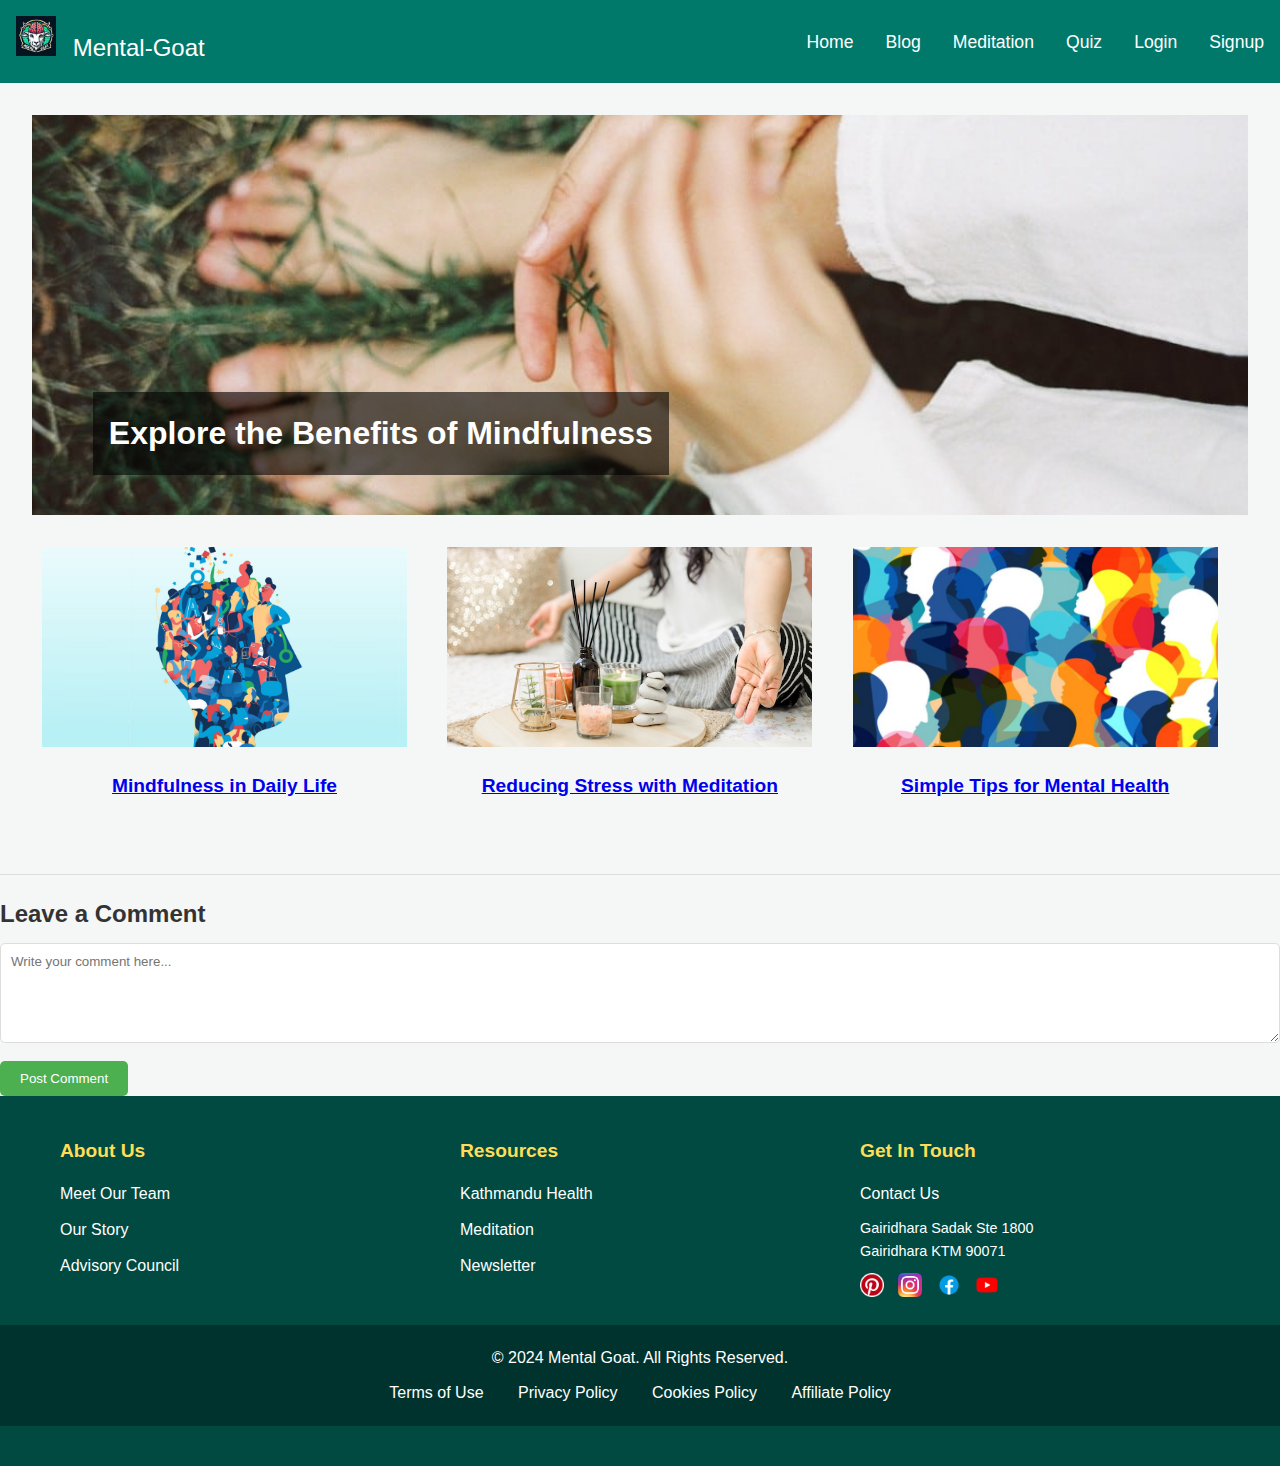
<file: blog.html>
<!DOCTYPE html>
<html lang="en">
<head>
    <meta charset="UTF-8">
    <meta name="viewport" content="width=device-width, initial-scale=1.0">
    <title>Blog Page</title>
    <link rel="stylesheet" href="blog.css">
</head>
<body>
    <header>
        <div class="logo">
            <img src="image\Mental Goat.jpg" alt="MentalGoat logo" style="height: 40px; margin-right: 10px;"> Mental-Goat</div>
        <div class="hamburger">&#9776;</div>
        <nav>
            <ul>
                <li><a href="index.html">Home</a></li>
                <li><a href="blog.html">Blog</a></li>
                <li><a href="meditation.html">Meditation</a></li>
                <li><a href="quiz.html">Quiz</a></li>
                <li><a href="login.html">Login</a></li>
                <li><a href="signup.html">Signup</a></li>
            </ul>
        </nav>
    </header>

    <main class="blog-content">
        <section class="main-blog">
        <a href="https://www.helpguide.org/mental-health/stress/benefits-of-mindfulness">
            <div class="big-blog-image">
                <img src="image\Benefits-of-Mindfulness.jpeg" alt="Blog Main Image">
                <div class="blog-text-overlay">
                    <h2>Explore the Benefits of Mindfulness</h2>
                </div>
            </div>
        </a>
        </section>

        <section class="blog-articles">
            <article>
            <a href="https://www.mindful.org/take-a-mindful-moment-5-simple-practices-for-daily-life/">
                <img src="image\MindfulMoment-1024x640.jpg" alt="Article 1 Image">
                <h3>Mindfulness in Daily Life</h3>
            
            </article>
            </a>
        
            <article>
            <a href="https://www.mayoclinic.org/tests-procedures/meditation/in-depth/meditation/art-20045858">
                <img src="image\meditation.jpg" alt="Article 2 Image">
                <h3>Reducing Stress with Meditation</h3>
            </article>
            </a>
            <article>
            <a href="https://www.bcmhsus.ca/about-us/news-features/10-tips-boost-your-mental-health">
                <img src="image\10_tips_website.png.jpg" alt="Article 3 Image">
                <h3>Simple Tips for Mental Health</h3>
            </article>
            </a>
        </section>
    </main>
    <section class="comments">
        <h2>Leave a Comment</h2>
        <form id="blogCommentForm">
            <textarea id="blogCommentText" placeholder="Write your comment here..." required></textarea>
            <button type="submit">Post Comment</button>
        </form>
        <div id="blogCommentList">
            
        </div>
    </section>

    <footer>
        <div class="footer-container">
            <div class="footer-column">
                <h3>About Us</h3>
                <ul>
                    <li><a href="our team.html">Meet Our Team</a></li>
                    <li><a href="our story.html">Our Story</a></li>
                    <li><a href="https://www.nimh.nih.gov/about/advisory-boards-and-groups/namhc">Advisory Council</a></li>
                </ul>
            </div>
            <div class="footer-column">
                <h3>Resources</h3>
                <ul>
                    <li><a href="https://dohs.gov.np/">Kathmandu Health</a></li>
                    <li><a href="meditation.html">Meditation</a></li>
                    <li><a href="https://www.who.int/teams/mental-health-and-substance-use/about-us/newsletter">Newsletter</a></li>
                </ul>
            </div>
            <div class="footer-column">
                <h3>Get In Touch</h3>
                <ul>
                    <li><a href="contact us.html">Contact Us</a></li>
                    <li><p>Gairidhara Sadak Ste 1800<br>Gairidhara KTM 90071</p></li>
                </ul>
                <div class="social-icons">
                    <a href="https://www.pinterest.com" target="_blank"><img src="image\Pinterest-logo.png" alt="Pinterest"></a>
                    <a href="https://www.instagram.com"target="_blank"><img src="image\Instagram_icon.png.webp" alt="Instagram"></a>
                    <a href="https://www.facebook.com"target="_blank"><img src="image\download.png" alt="Facebook"></a>
                    <a href="https://www.youtube.com"target="_blank"><img src="image\free-youtube-logo-icon-2431-thumb.png" alt="YouTube"></a>
                </div>
            </div>
        </div>
    
        <div class="footer-bottom">
            <p>© 2024 Mental Goat. All Rights Reserved.</p>
            <div class="footer-links">
                <a href="https://www.termsfeed.com/blog/sample-terms-of-use-template/#:~:text=Legally%20speaking%2C%20a%20Terms%20of,Terms%20and%20Conditions">Terms of Use</a>
                <a href="https://supercell.com/en/privacy-policy/">Privacy Policy</a>
                <a href="https://commission.europa.eu/cookies-policy_en">Cookies Policy</a>
                <a href="https://legal.hubspot.com/affiliate-program-agreement">Affiliate Policy</a>
            </div>
        </div>
    </footer>
    <script src="blog.js"></script>
</body>
<script>
    const hamburger = document.querySelector('.hamburger');
    const navMenu = document.querySelector('nav ul');

    hamburger.addEventListener('click', () => {
        navMenu.classList.toggle('show'); 
    });
</script>
</html>
</file>
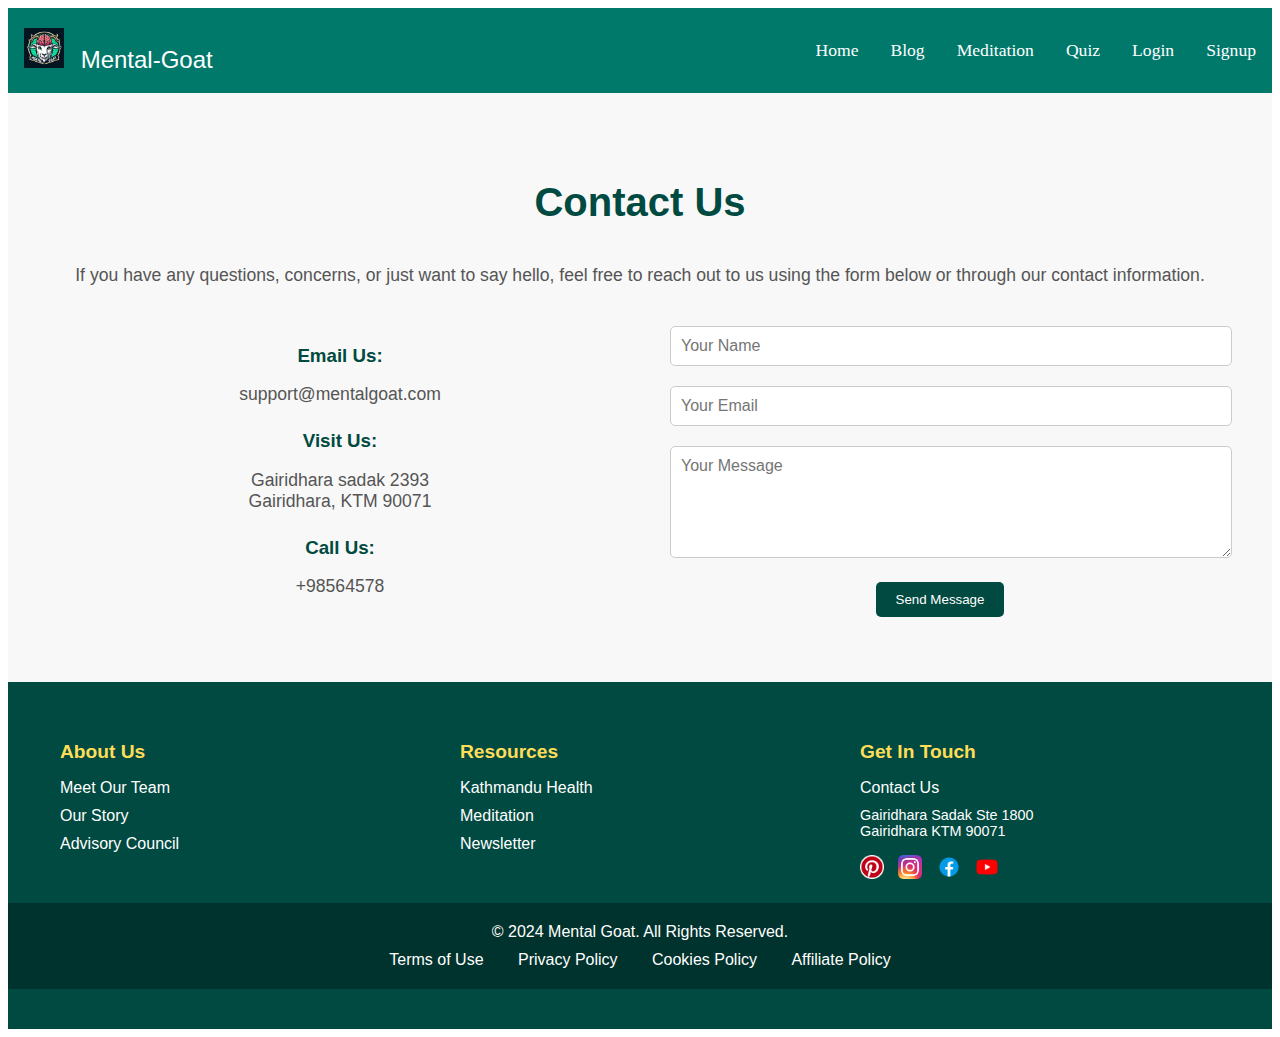
<file: contact us.html>
<!DOCTYPE html>
<html lang="en">
<head>
    <meta charset="UTF-8">
    <meta name="viewport" content="width=device-width, initial-scale=1.0">
    <title>Contact Us - Mental Goat</title>
    <link rel="stylesheet" href="contact us.css">
</head>
<body>
    <header>
        <div class="logo">
            <img src="image\Mental Goat.jpg" alt="MentalGoat logo" style="height: 40px; margin-right: 10px;"> Mental-Goat</div>
        <div class="hamburger">&#9776;</div>
        <nav>
            <ul>
                <li><a href="index.html">Home</a></li>
                <li><a href="blog.html">Blog</a></li>
                <li><a href="meditation.html">Meditation</a></li>
                <li><a href="quiz.html">Quiz</a></li>
                <li><a href="login.html">Login</a></li>
                <li><a href="signup.html">Signup</a></li>
            </ul>
        </nav>
    </header>

    <section class="contact-section">
        <h1>Contact Us</h1>
        <p>If you have any questions, concerns, or just want to say hello, feel free to reach out to us using the form below or through our contact information.</p>

        <div class="contact-container">
            <div class="contact-info">
                <h3>Email Us:</h3>
                <p>support@mentalgoat.com</p>

                <h3>Visit Us:</h3>
                <p>Gairidhara sadak 2393<br>Gairidhara, KTM 90071</p>

                <h3>Call Us:</h3>
                <p>+98564578</p>
            </div>

            <form action="#" class="contact-form">
                <input type="text" name="name" placeholder="Your Name" required>
                <input type="email" name="email" placeholder="Your Email" required>
                <textarea name="message" rows="5" placeholder="Your Message" required></textarea>
                <button type="submit">Send Message</button>
            </form>
        </div>
    </section>

    <footer>
        <div class="footer-container">
            <div class="footer-column">
                <h3>About Us</h3>
                <ul>
                    <li><a href="our team.html">Meet Our Team</a></li>
                    <li><a href="our story.html">Our Story</a></li>
                    <li><a href="https://www.nimh.nih.gov/about/advisory-boards-and-groups/namhc">Advisory Council</a></li>
                </ul>
            </div>
            <div class="footer-column">
                <h3>Resources</h3>
                <ul>
                    <li><a href="https://dohs.gov.np/">Kathmandu Health</a></li>
                    <li><a href="meditation.html">Meditation</a></li>
                    <li><a href="https://www.who.int/teams/mental-health-and-substance-use/about-us/newsletter">Newsletter</a></li>
                </ul>
            </div>
            <div class="footer-column">
                <h3>Get In Touch</h3>
                <ul>
                    <li><a href="contact us.html">Contact Us</a></li>
                    <li><p>Gairidhara Sadak Ste 1800<br>Gairidhara KTM 90071</p></li>
                </ul>
                <div class="social-icons">
                    <a href="https://www.pinterest.com" target="_blank"><img src="image\Pinterest-logo.png" alt="Pinterest"></a>
                    <a href="https://www.instagram.com"target="_blank"><img src="image\Instagram_icon.png.webp" alt="Instagram"></a>
                    <a href="https://www.facebook.com"target="_blank"><img src="image\download.png" alt="Facebook"></a>
                    <a href="https://www.youtube.com"target="_blank"><img src="image\free-youtube-logo-icon-2431-thumb.png" alt="YouTube"></a>
                </div>
            </div>
        </div>
    
        <div class="footer-bottom">
            <p>© 2024 Mental Goat. All Rights Reserved.</p>
            <div class="footer-links">
                <a href="https://www.termsfeed.com/blog/sample-terms-of-use-template/#:~:text=Legally%20speaking%2C%20a%20Terms%20of,Terms%20and%20Conditions">Terms of Use</a>
                <a href="https://supercell.com/en/privacy-policy/">Privacy Policy</a>
                <a href="https://commission.europa.eu/cookies-policy_en">Cookies Policy</a>
                <a href="https://legal.hubspot.com/affiliate-program-agreement">Affiliate Policy</a>
            </div>
        </div>
    </footer>
</body>
<script>
    const hamburger = document.querySelector('.hamburger');
    const navMenu = document.querySelector('nav ul');

    hamburger.addEventListener('click', () => {
        navMenu.classList.toggle('show'); 
    });
</script>
</html>
</file>
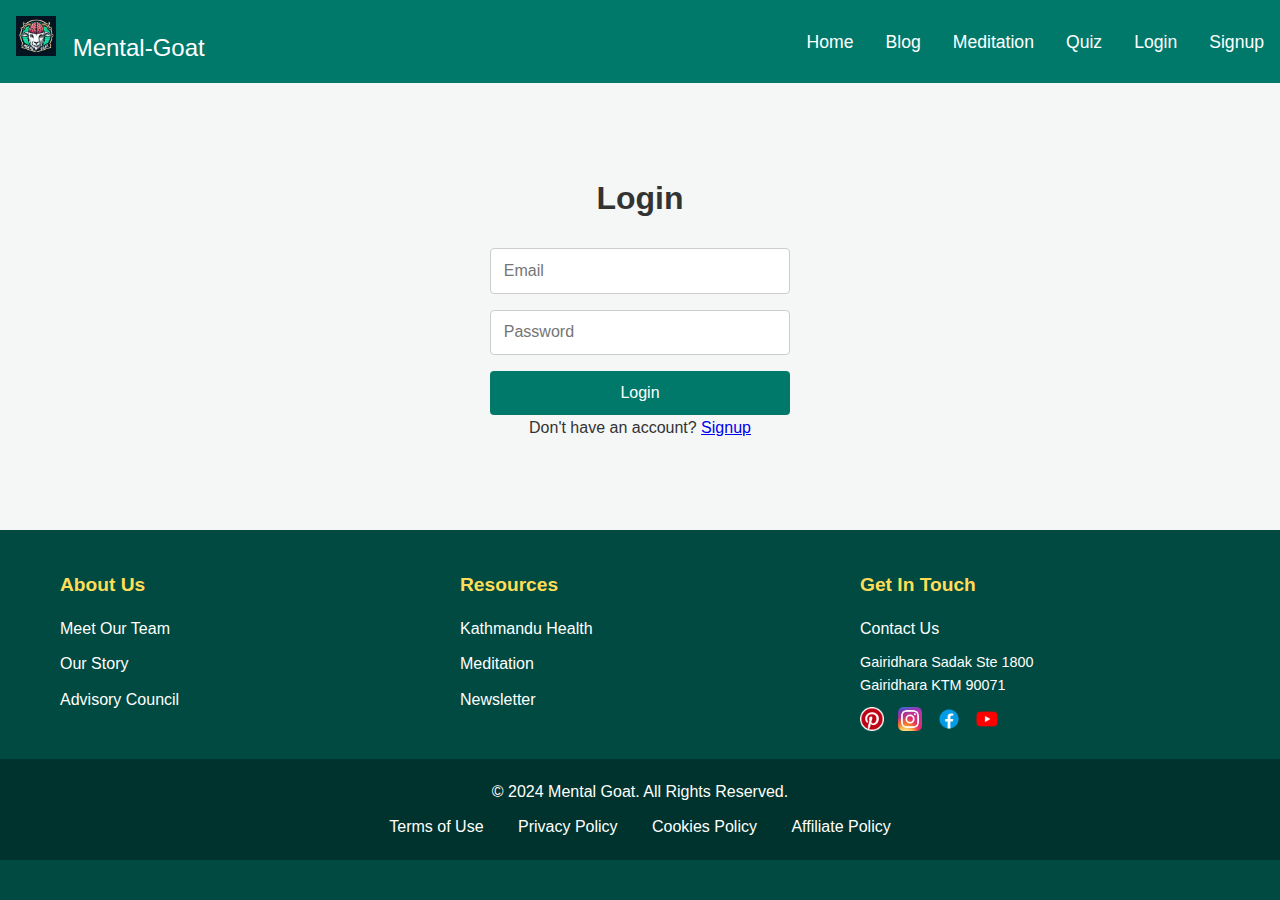
<file: login.html>
<!DOCTYPE html>
<html lang="en">
<head>
    <meta charset="UTF-8">
    <meta name="viewport" content="width=device-width, initial-scale=1.0">
    <title>Login Page</title>
    <link rel="stylesheet" href="login.css">
</head>
<body>
    <header>
        <div class="logo">
            <img src="image\Mental Goat.jpg" alt="MentalGoat logo" style="height: 40px; margin-right: 10px;"> Mental-Goat</div>
        <div class="hamburger">&#9776;</div>
        <nav>
            <ul>
                <li><a href="index.html">Home</a></li>
                <li><a href="blog.html">Blog</a></li>
                <li><a href="meditation.html">Meditation</a></li>
                <li><a href="quiz.html">Quiz</a></li>
                <li><a href="login.html">Login</a></li>
                <li><a href="signup.html">Signup</a></li>
            </ul>
        </nav>
    </header>

    <main class="login-container">
        <h2>Login</h2>
         <form id="login-form" class="login-form">
          <input type="email" id="email" placeholder="Email" required>
          <input type="password" id="password" placeholder="Password" required>
          <button type="submit">Login</button>
        </form>
        <p>Don't have an account? <a href="signup.html">Signup</a></p>
    </main>

    <footer>
        <div class="footer-container">
            <div class="footer-column">
                <h3>About Us</h3>
                <ul>
                    <li><a href="our team.html">Meet Our Team</a></li>
                    <li><a href="our story.html">Our Story</a></li>
                    <li><a href="https://www.nimh.nih.gov/about/advisory-boards-and-groups/namhc">Advisory Council</a></li>
                </ul>
            </div>
            <div class="footer-column">
                <h3>Resources</h3>
                <ul>
                    <li><a href="https://dohs.gov.np/">Kathmandu Health</a></li>
                    <li><a href="meditation.html">Meditation</a></li>
                    <li><a href="https://www.who.int/teams/mental-health-and-substance-use/about-us/newsletter">Newsletter</a></li>
                </ul>
            </div>
            <div class="footer-column">
                <h3>Get In Touch</h3>
                <ul>
                    <li><a href="contact us.html">Contact Us</a></li>
                    <li><p>Gairidhara Sadak Ste 1800<br>Gairidhara KTM 90071</p></li>
                </ul>
                <div class="social-icons">
                    <a href="https://www.pinterest.com" target="_blank"><img src="image\Pinterest-logo.png" alt="Pinterest"></a>
                    <a href="https://www.instagram.com"target="_blank"><img src="image\Instagram_icon.png.webp" alt="Instagram"></a>
                    <a href="https://www.facebook.com"target="_blank"><img src="image\download.png" alt="Facebook"></a>
                    <a href="https://www.youtube.com"target="_blank"><img src="image\free-youtube-logo-icon-2431-thumb.png" alt="YouTube"></a>
                </div>
            </div>
        </div>
    
        <div class="footer-bottom">
            <p>© 2024 Mental Goat. All Rights Reserved.</p>
            <div class="footer-links">
                <a href="https://www.termsfeed.com/blog/sample-terms-of-use-template/#:~:text=Legally%20speaking%2C%20a%20Terms%20of,Terms%20and%20Conditions">Terms of Use</a>
                <a href="https://supercell.com/en/privacy-policy/">Privacy Policy</a>
                <a href="https://commission.europa.eu/cookies-policy_en">Cookies Policy</a>
                <a href="https://legal.hubspot.com/affiliate-program-agreement">Affiliate Policy</a>
            </div>
        </div>
    </footer>
    <script src="login.js"></script>
</body>
<script>
    const hamburger = document.querySelector('.hamburger');
    const navMenu = document.querySelector('nav ul');

    hamburger.addEventListener('click', () => {
        navMenu.classList.toggle('show'); 
    });
</script>
</html>
</file>
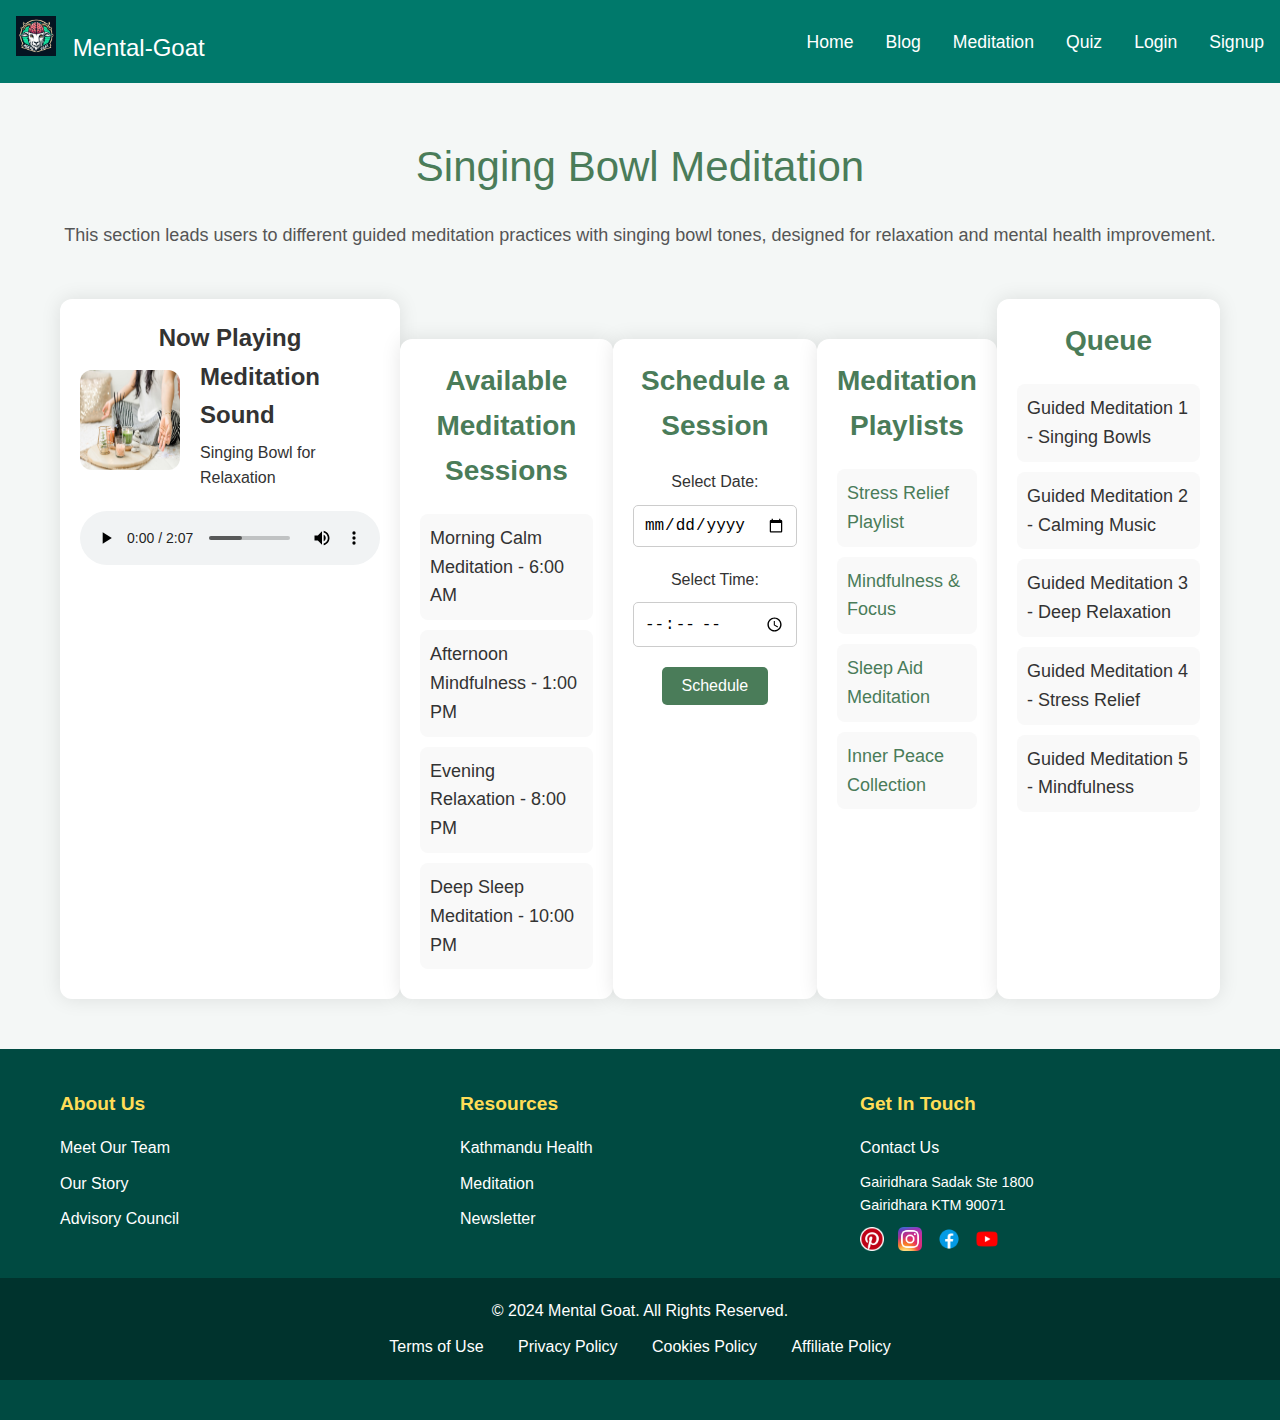
<file: meditation.html>
<!DOCTYPE html>
<html lang="en">
<head>
    <meta charset="UTF-8">
    <meta name="viewport" content="width=device-width, initial-scale=1.0">
    <meta http-equiv="X-UA-Compatible" content="ie=edge">
    <title>Meditation Page</title>
    <link rel="stylesheet" href="meditation.css">
</head>
<body>
    
    <header>
        <div class="logo">
            <img src="image\Mental Goat.jpg" alt="MentalGoat logo" style="height: 40px; margin-right: 10px;"> Mental-Goat</div>
        <div class="hamburger">&#9776;</div>
        <nav>
            <ul>
                <li><a href="index.html">Home</a></li>
                <li><a href="blog.html">Blog</a></li>
                <li><a href="meditation.html">Meditation</a></li>
                <li><a href="quiz.html">Quiz</a></li>
                <li><a href="login.html">Login</a></li>
                <li><a href="signup.html">Signup</a></li>
            </ul>
        </nav>
    </header>

    
    <div class="meditation-container">
        <div class="meditation-title">Singing Bowl Meditation</div>
        <div class="meditation-description">
            This section leads users to different guided meditation practices with singing bowl tones, designed for relaxation and mental health improvement.
        </div>

        <div class="meditation-content">
            
            <div class="audio-player">
                <div class="player-controls">
                    <h2>Now Playing</h2>
                    <div class="track-info">
                        <div class="track-image">
                            <img src="image\meditation.jpg" alt="Track Image">
                        </div>
                        <div class="track-details">
                            <h3>Meditation Sound</h3>
                            <p>Singing Bowl for Relaxation</p>
                        </div>
                    </div>
                    <audio controls>
                        <source src="audio\singing-bowl-long-without-reverb-24321.mp3" type="audio/mpeg"> 
                    </audio>
                </div>
            </div>

            <!-- Session List -->
            <div class="session-list">
                <h2>Available Meditation Sessions</h2>
                <ul>
                    <li>Morning Calm Meditation - 6:00 AM</li>
                    <li>Afternoon Mindfulness - 1:00 PM</li>
                    <li>Evening Relaxation - 8:00 PM</li>
                    <li>Deep Sleep Meditation - 10:00 PM</li>
                </ul>
            </div>

            <!-- Schedule a Session -->
            <div class="schedule-session">
                <h2>Schedule a Session</h2>
                <form action="#" method="POST">
                    <label for="session-date">Select Date:</label>
                    <input type="date" id="session-date" name="session-date" required>

                    <label for="session-time">Select Time:</label>
                    <input type="time" id="session-time" name="session-time" required>

                    <button type="submit">Schedule</button>
                </form>
            </div>

            <!-- Meditation Playlists -->
            <div class="meditation-playlists">
                <h2>Meditation Playlists</h2>
                <ul>
                    <li><a href="#">Stress Relief Playlist</a></li>
                    <li><a href="#">Mindfulness & Focus</a></li>
                    <li><a href="#">Sleep Aid Meditation</a></li>
                    <li><a href="#">Inner Peace Collection</a></li>
                </ul>
            </div>

            <div class="song-queue">
                <h2>Queue</h2>
                <ul>
                    <li>Guided Meditation 1 - Singing Bowls</li>
                    <li>Guided Meditation 2 - Calming Music</li>
                    <li>Guided Meditation 3 - Deep Relaxation</li>
                    <li>Guided Meditation 4 - Stress Relief</li>
                    <li>Guided Meditation 5 - Mindfulness</li>
                </ul>
            </div>
        </div>
    </div>

    <!-- Footer -->
    <footer>
        <div class="footer-container">
            <div class="footer-column">
                <h3>About Us</h3>
                <ul>
                    <li><a href="our team.html">Meet Our Team</a></li>
                    <li><a href="our story.html">Our Story</a></li>
                    <li><a href="https://www.nimh.nih.gov/about/advisory-boards-and-groups/namhc">Advisory Council</a></li>
                </ul>
            </div>
            <div class="footer-column">
                <h3>Resources</h3>
                <ul>
                    <li><a href="https://dohs.gov.np/">Kathmandu Health</a></li>
                    <li><a href="meditation.html">Meditation</a></li>
                    <li><a href="https://www.who.int/teams/mental-health-and-substance-use/about-us/newsletter">Newsletter</a></li>
                </ul>
            </div>
            <div class="footer-column">
                <h3>Get In Touch</h3>
                <ul>
                    <li><a href="contact us.html">Contact Us</a></li>
                    <li><p>Gairidhara Sadak Ste 1800<br>Gairidhara KTM 90071</p></li>
                </ul>
                <div class="social-icons">
                    <a href="https://www.pinterest.com" target="_blank"><img src="image\Pinterest-logo.png" alt="Pinterest"></a>
                    <a href="https://www.instagram.com"target="_blank"><img src="image\Instagram_icon.png.webp" alt="Instagram"></a>
                    <a href="https://www.facebook.com"target="_blank"><img src="image\download.png" alt="Facebook"></a>
                    <a href="https://www.youtube.com"target="_blank"><img src="image\free-youtube-logo-icon-2431-thumb.png" alt="YouTube"></a>
                </div>
            </div>
        </div>

        <div class="footer-bottom">
            <p>© 2024 Mental Goat. All Rights Reserved.</p>
            <div class="footer-links">
                <a href="https://www.termsfeed.com/blog/sample-terms-of-use-template/#:~:text=Legally%20speaking%2C%20a%20Terms%20of,Terms%20and%20Conditions">Terms of Use</a>
                <a href="https://supercell.com/en/privacy-policy/">Privacy Policy</a>
                <a href="https://commission.europa.eu/cookies-policy_en">Cookies Policy</a>
                <a href="https://legal.hubspot.com/affiliate-program-agreement">Affiliate Policy</a>
            </div>
        </div>
    </footer>
</body>
<script>
    const hamburger = document.querySelector('.hamburger');
    const navMenu = document.querySelector('nav ul');

    hamburger.addEventListener('click', () => {
        navMenu.classList.toggle('show'); 
    });
</script>
</html>
</file>
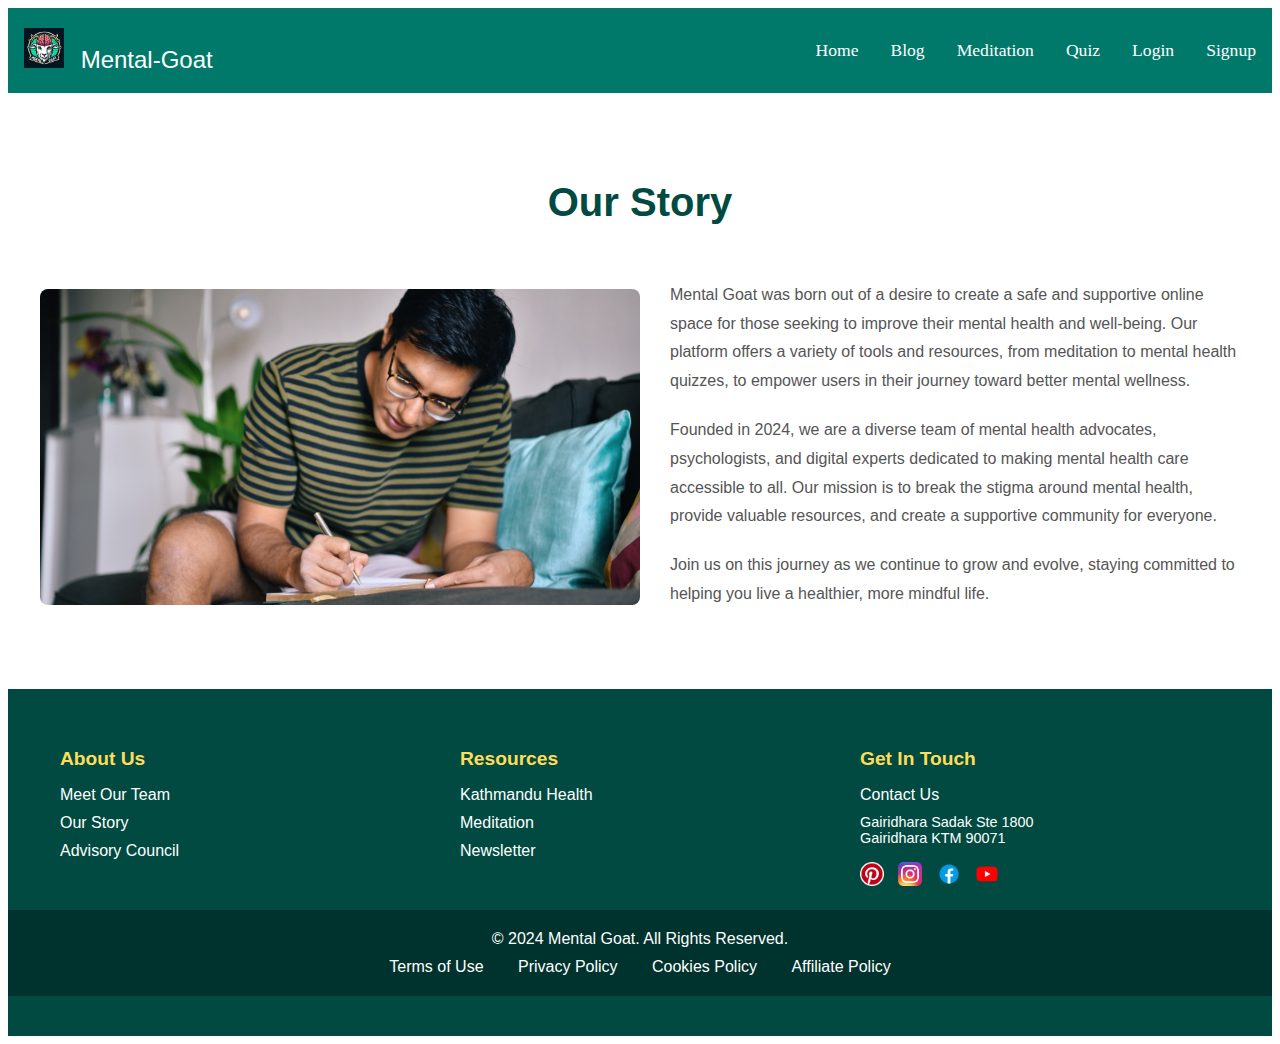
<file: our story.html>
<!DOCTYPE html>
<html lang="en">
<head>
    <meta charset="UTF-8">
    <meta name="viewport" content="width=device-width, initial-scale=1.0">
    <title>Our Story - Mental Goat</title>
    <link rel="stylesheet" href="our story.css">
</head>
<body>
    <header>
        <div class="logo">
            <img src="image\Mental Goat.jpg" alt="MentalGoat logo" style="height: 40px; margin-right: 10px;"> Mental-Goat</div>
        <div class="hamburger">&#9776;</div>
        <nav>
            <ul>
                <li><a href="index.html">Home</a></li>
                <li><a href="blog.html">Blog</a></li>
                <li><a href="meditation.html">Meditation</a></li>
                <li><a href="quiz.html">Quiz</a></li>
                <li><a href="login.html">Login</a></li>
                <li><a href="signup.html">Signup</a></li>
            </ul>
        </nav>
    </header>

    <section class="our-story-section">
        <h1>Our Story</h1>
        <div class="story-container">
            <img src="image\Mental-Health-Journey-Hero-Image.jpg" alt="Our Journey" class="story-image">
            <div class="story-content">
                <p>Mental Goat was born out of a desire to create a safe and supportive online space for those seeking to improve their mental health and well-being. Our platform offers a variety of tools and resources, from meditation to mental health quizzes, to empower users in their journey toward better mental wellness.</p>
                <p>Founded in 2024, we are a diverse team of mental health advocates, psychologists, and digital experts dedicated to making mental health care accessible to all. Our mission is to break the stigma around mental health, provide valuable resources, and create a supportive community for everyone.</p>
                <p>Join us on this journey as we continue to grow and evolve, staying committed to helping you live a healthier, more mindful life.</p>
            </div>
        </div>
    </section>

    <footer>
        <div class="footer-container">
            <div class="footer-column">
                <h3>About Us</h3>
                <ul>
                    <li><a href="our team.html">Meet Our Team</a></li>
                    <li><a href="our story.html">Our Story</a></li>
                    <li><a href="https://www.nimh.nih.gov/about/advisory-boards-and-groups/namhc">Advisory Council</a></li>
                </ul>
            </div>
            <div class="footer-column">
                <h3>Resources</h3>
                <ul>
                    <li><a href="https://dohs.gov.np/">Kathmandu Health</a></li>
                    <li><a href="meditation.html">Meditation</a></li>
                    <li><a href="https://www.who.int/teams/mental-health-and-substance-use/about-us/newsletter">Newsletter</a></li>
                </ul>
            </div>
            <div class="footer-column">
                <h3>Get In Touch</h3>
                <ul>
                    <li><a href="contact us.html">Contact Us</a></li>
                    <li><p>Gairidhara Sadak Ste 1800<br>Gairidhara KTM 90071</p></li>
                </ul>
                <div class="social-icons">
                    <a href="https://www.pinterest.com" target="_blank"><img src="image\Pinterest-logo.png" alt="Pinterest"></a>
                    <a href="https://www.instagram.com"target="_blank"><img src="image\Instagram_icon.png.webp" alt="Instagram"></a>
                    <a href="https://www.facebook.com"target="_blank"><img src="image\download.png" alt="Facebook"></a>
                    <a href="https://www.youtube.com"target="_blank"><img src="image\free-youtube-logo-icon-2431-thumb.png" alt="YouTube"></a>
                </div>
            </div>
        </div>
    
        <div class="footer-bottom">
            <p>© 2024 Mental Goat. All Rights Reserved.</p>
            <div class="footer-links">
                <a href="https://www.termsfeed.com/blog/sample-terms-of-use-template/#:~:text=Legally%20speaking%2C%20a%20Terms%20of,Terms%20and%20Conditions">Terms of Use</a>
                <a href="https://supercell.com/en/privacy-policy/">Privacy Policy</a>
                <a href="https://commission.europa.eu/cookies-policy_en">Cookies Policy</a>
                <a href="https://legal.hubspot.com/affiliate-program-agreement">Affiliate Policy</a>
            </div>
        </div>
    </footer>
</body>
<script>
    const hamburger = document.querySelector('.hamburger');
    const navMenu = document.querySelector('nav ul');

    hamburger.addEventListener('click', () => {
        navMenu.classList.toggle('show'); 
    });
</script>
</html>
</file>
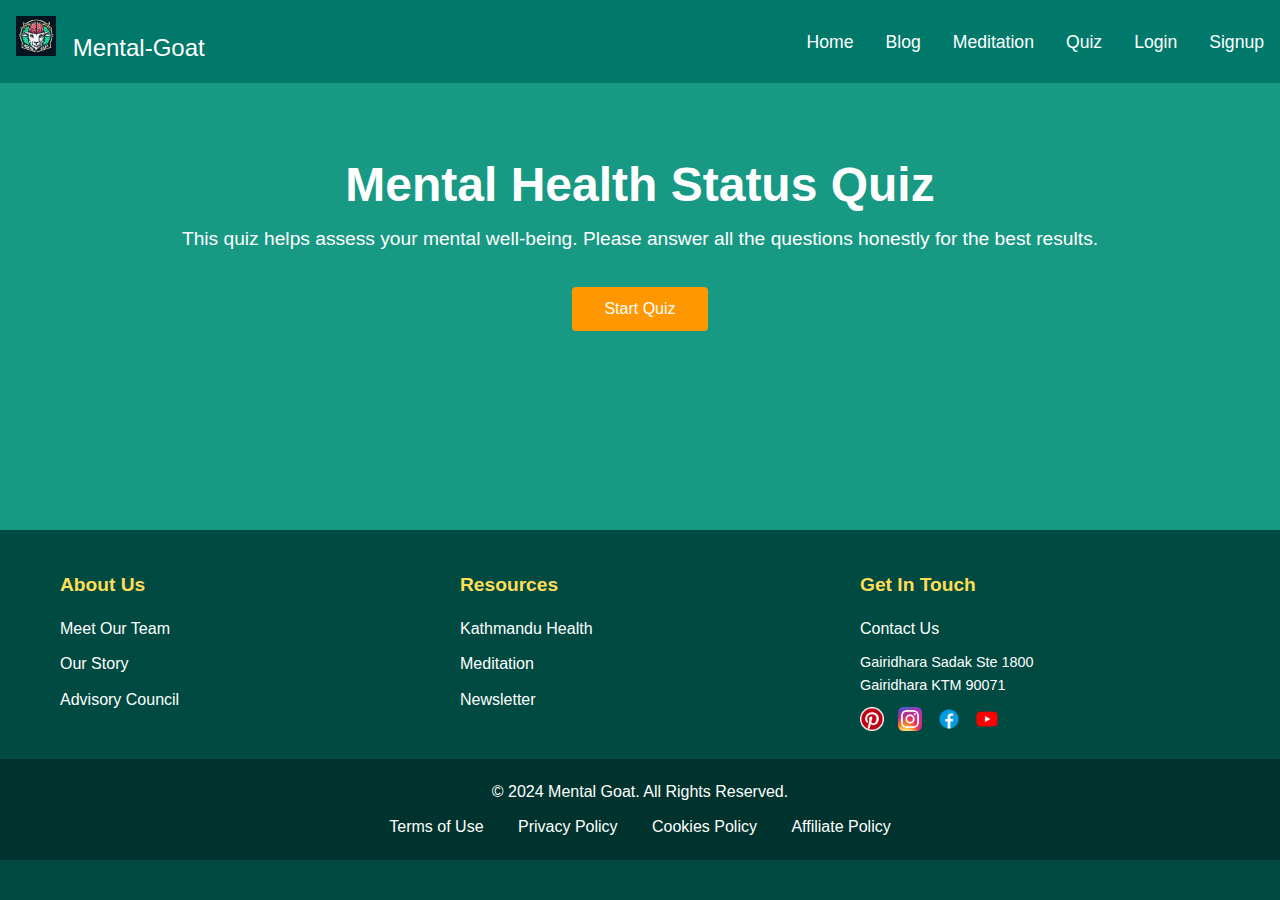
<file: quiz.html>
<!DOCTYPE html>
<html lang="en">
<head>
    <meta charset="UTF-8">
    <meta name="viewport" content="width=device-width, initial-scale=1.0">
    <title>Mental Health Status Quiz</title>
    <link rel="stylesheet" href="quiz.css">
</head>
<body>

    
    <header>
        <div class="logo">
            <img src="image\Mental Goat.jpg" alt="MentalGoat logo" style="height: 40px; margin-right: 10px;"> Mental-Goat</div>
        <div class="hamburger">&#9776;</div>
        <nav>
            <ul>
                <li><a href="index.html">Home</a></li>
                <li><a href="blog.html">Blog</a></li>
                <li><a href="meditation.html">Meditation</a></li>
                <li><a href="quiz.html">Quiz</a></li>
                <li><a href="login.html">Login</a></li>
                <li><a href="signup.html">Signup</a></li>
            </ul>
        </nav>
    </header>

    
    <section class="quiz-intro">
        <h1>Mental Health Status Quiz</h1>
        <p>This quiz helps assess your mental well-being. Please answer all the questions honestly for the best results.</p>
        <button id="start-quiz-btn">Start Quiz</button>
    </section>

    <!-- Quiz Questions -->
    <section class="quiz-questions" id="quiz-questions" style="display:none;">
        <form id="quiz-form">
            
            
            <div class="question">
                <h3>1. How often do you feel overwhelmed?</h3>
                <label><input type="radio" name="q1" value="1"> Rarely</label><br>
                <label><input type="radio" name="q1" value="2"> Sometimes</label><br>
                <label><input type="radio" name="q1" value="3"> Often</label><br>
                <label><input type="radio" name="q1" value="4"> Very Often</label>
            </div>

            
            <div class="question">
                <h3>2. How frequently do you have trouble sleeping or staying asleep?</h3>
                <label><input type="radio" name="q2" value="1"> Rarely</label><br>
                <label><input type="radio" name="q2" value="2"> Sometimes</label><br>
                <label><input type="radio" name="q2" value="3"> Often</label><br>
                <label><input type="radio" name="q2" value="4"> Very Often</label>
            </div>

            
            <div class="question">
                <h3>3. How often do you feel nervous or anxious for no apparent reason?</h3>
                <label><input type="radio" name="q3" value="1"> Rarely</label><br>
                <label><input type="radio" name="q3" value="2"> Sometimes</label><br>
                <label><input type="radio" name="q3" value="3"> Often</label><br>
                <label><input type="radio" name="q3" value="4"> Very Often</label>
            </div>

            
            <div class="question">
                <h3>4. How often do you struggle to find motivation to do daily tasks?</h3>
                <label><input type="radio" name="q4" value="1"> Rarely</label><br>
                <label><input type="radio" name="q4" value="2"> Sometimes</label><br>
                <label><input type="radio" name="q4" value="3"> Often</label><br>
                <label><input type="radio" name="q4" value="4"> Very Often</label>
            </div>

            
            <div class="question">
                <h3>5. How frequently do you experience mood swings?</h3>
                <label><input type="radio" name="q5" value="1"> Rarely</label><br>
                <label><input type="radio" name="q5" value="2"> Sometimes</label><br>
                <label><input type="radio" name="q5" value="3"> Often</label><br>
                <label><input type="radio" name="q5" value="4"> Very Often</label>
            </div>

            
            <div class="question">
                <h3>6. How often do you feel that you are unable to control your thoughts?</h3>
                <label><input type="radio" name="q6" value="1"> Rarely</label><br>
                <label><input type="radio" name="q6" value="2"> Sometimes</label><br>
                <label><input type="radio" name="q6" value="3"> Often</label><br>
                <label><input type="radio" name="q6" value="4"> Very Often</label>
            </div>

            
            <div class="question">
                <h3>7. How often do you feel irritable or easily frustrated?</h3>
                <label><input type="radio" name="q7" value="1"> Rarely</label><br>
                <label><input type="radio" name="q7" value="2"> Sometimes</label><br>
                <label><input type="radio" name="q7" value="3"> Often</label><br>
                <label><input type="radio" name="q7" value="4"> Very Often</label>
            </div>

            
            <div class="question">
                <h3>8. How often do you feel lonely or isolated?</h3>
                <label><input type="radio" name="q8" value="1"> Rarely</label><br>
                <label><input type="radio" name="q8" value="2"> Sometimes</label><br>
                <label><input type="radio" name="q8" value="3"> Often</label><br>
                <label><input type="radio" name="q8" value="4"> Very Often</label>
            </div>

            
            <div class="question">
                <h3>9. How often do you find it difficult to focus or concentrate?</h3>
                <label><input type="radio" name="q9" value="1"> Rarely</label><br>
                <label><input type="radio" name="q9" value="2"> Sometimes</label><br>
                <label><input type="radio" name="q9" value="3"> Often</label><br>
                <label><input type="radio" name="q9" value="4"> Very Often</label>
            </div>

            
            <div class="question">
                <h3>10. How often do you feel hopeless or that things won’t get better?</h3>
                <label><input type="radio" name="q10" value="1"> Rarely</label><br>
                <label><input type="radio" name="q10" value="2"> Sometimes</label><br>
                <label><input type="radio" name="q10" value="3"> Often</label><br>
                <label><input type="radio" name="q10" value="4"> Very Often</label>
            </div>

            
            <button type="submit" id="submit-quiz">Submit Quiz</button>
        </form>
    </section>

    <!-- Footer -->
    <footer>
        <div class="footer-container">
            <div class="footer-column">
                <h3>About Us</h3>
                <ul>
                    <li><a href="our team.html">Meet Our Team</a></li>
                    <li><a href="our story.html">Our Story</a></li>
                    <li><a href="https://www.nimh.nih.gov/about/advisory-boards-and-groups/namhc">Advisory Council</a></li>
                </ul>
            </div>
            <div class="footer-column">
                <h3>Resources</h3>
                <ul>
                    <li><a href="https://dohs.gov.np/">Kathmandu Health</a></li>
                    <li><a href="meditation.html">Meditation</a></li>
                    <li><a href="https://www.who.int/teams/mental-health-and-substance-use/about-us/newsletter">Newsletter</a></li>
                </ul>
            </div>
            <div class="footer-column">
                <h3>Get In Touch</h3>
                <ul>
                    <li><a href="contact us.html">Contact Us</a></li>
                    <li><p>Gairidhara Sadak Ste 1800<br>Gairidhara KTM 90071</p></li>
                </ul>
                <div class="social-icons">
                    <a href="https://www.pinterest.com" target="_blank"><img src="image\Pinterest-logo.png" alt="Pinterest"></a>
                    <a href="https://www.instagram.com"target="_blank"><img src="image\Instagram_icon.png.webp" alt="Instagram"></a>
                    <a href="https://www.facebook.com"target="_blank"><img src="image\download.png" alt="Facebook"></a>
                    <a href="https://www.youtube.com"target="_blank"><img src="image\free-youtube-logo-icon-2431-thumb.png" alt="YouTube"></a>
                </div>
            </div>
        </div>
    
        <div class="footer-bottom">
            <p>© 2024 Mental Goat. All Rights Reserved.</p>
            <div class="footer-links">
                <a href="https://www.termsfeed.com/blog/sample-terms-of-use-template/#:~:text=Legally%20speaking%2C%20a%20Terms%20of,Terms%20and%20Conditions">Terms of Use</a>
                <a href="https://supercell.com/en/privacy-policy/">Privacy Policy</a>
                <a href="https://commission.europa.eu/cookies-policy_en">Cookies Policy</a>
                <a href="https://legal.hubspot.com/affiliate-program-agreement">Affiliate Policy</a>
            </div>
        </div>
    </footer>

    <!-- JavaScript -->
    <script src="quiz.js"></script>
</body>
<script>
    const hamburger = document.querySelector('.hamburger');
    const navMenu = document.querySelector('nav ul');

    hamburger.addEventListener('click', () => {
        navMenu.classList.toggle('show'); 
    });
</script>
</html>
</file>
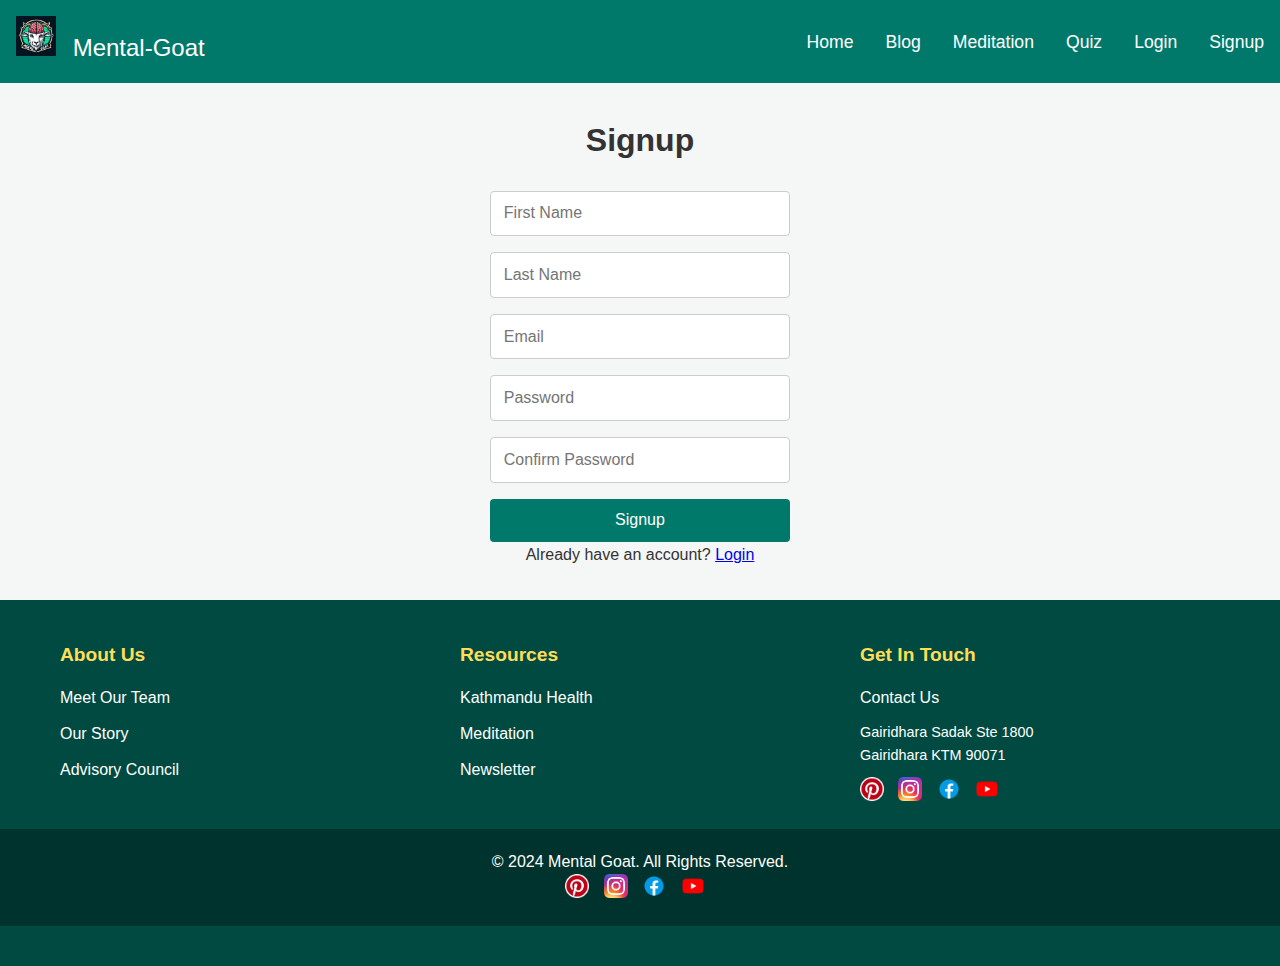
<file: signup.html>
<!DOCTYPE html>
<html lang="en">
<head>
    <meta charset="UTF-8">
    <meta name="viewport" content="width=device-width, initial-scale=1.0">
    <title>Signup Page</title>
    <link rel="stylesheet" href="signup.css">
</head>
<body>
    <header>
        <div class="logo">
            <img src="image\Mental Goat.jpg" alt="MentalGoat logo" style="height: 40px; margin-right: 10px;"> Mental-Goat</div>
        <div class="hamburger">&#9776;</div>
        <nav>
            <ul>
                <li><a href="index.html">Home</a></li>
                <li><a href="blog.html">Blog</a></li>
                <li><a href="meditation.html">Meditation</a></li>
                <li><a href="quiz.html">Quiz</a></li>
                <li><a href="login.html">Login</a></li>
                <li><a href="signup.html">Signup</a></li>
            </ul>
        </nav>
    </header>

    <main class="signup-container">
    <h2>Signup</h2>
        <form id="signup-form" class="signup-form">
            <input type="text" id="name" placeholder="First Name" required>
            <input type="text" id="name" placeholder="Last Name" required>
            <input type="email" id="email" placeholder="Email" required>
            <input type="password" id="password" placeholder="Password" required>
            <input type="password" id="confirm-password" placeholder="Confirm Password" required>
            <button type="submit">Signup</button>
        </form> 
        <p>Already have an account? <a href="login.html">Login</a></p>
    </main>

    <footer>
        <div class="footer-container">
            <div class="footer-column">
                <h3>About Us</h3>
                <ul>
                    <li><a href="our team.html">Meet Our Team</a></li>
                    <li><a href="our story.html">Our Story</a></li>
                    <li><a href="https://www.nimh.nih.gov/about/advisory-boards-and-groups/namhc">Advisory Council</a></li>
                </ul>
            </div>
            <div class="footer-column">
                <h3>Resources</h3>
                <ul>
                    <li><a href="https://dohs.gov.np/">Kathmandu Health</a></li>
                    <li><a href="meditation.html">Meditation</a></li>
                    <li><a href="https://www.who.int/teams/mental-health-and-substance-use/about-us/newsletter">Newsletter</a></li>
                </ul>
            </div>
            <div class="footer-column">
                <h3>Get In Touch</h3>
                <ul>
                    <li><a href="contact us.html">Contact Us</a></li>
                    <li><p>Gairidhara Sadak Ste 1800<br>Gairidhara KTM 90071</p></li>
                </ul>
                <div class="social-icons">
                    <a href="#"><img src="image\Pinterest-logo.png" alt="Pinterest"></a>
                    <a href="#"><img src="image\Instagram_icon.png.webp" alt="Instagram"></a>
                    <a href="#"><img src="image\download.png" alt="Facebook"></a>
                    <a href="#"><img src="image\free-youtube-logo-icon-2431-thumb.png" alt="YouTube"></a>
                </div>
            </div>
        </div>
    
        <div class="footer-bottom">
            <p>© 2024 Mental Goat. All Rights Reserved.</p>
            <div class="social-icons">
                <a href="https://www.pinterest.com" target="_blank"><img src="image\Pinterest-logo.png" alt="Pinterest"></a>
                <a href="https://www.instagram.com"target="_blank"><img src="image\Instagram_icon.png.webp" alt="Instagram"></a>
                <a href="https://www.facebook.com"target="_blank"><img src="image\download.png" alt="Facebook"></a>
                <a href="https://www.youtube.com"target="_blank"><img src="image\free-youtube-logo-icon-2431-thumb.png" alt="YouTube"></a>
            </div>
        </div>
    </footer>
    <script src="signup.js"></script>
</body>
<script>
    const hamburger = document.querySelector('.hamburger');
    const navMenu = document.querySelector('nav ul');

    hamburger.addEventListener('click', () => {
        navMenu.classList.toggle('show'); 
    });
</script>
</html>
</file>
<file: blog.css>
* {
    margin: 0;
    padding: 0;
    box-sizing: border-box;
}

body {
    font-family: 'Poppins', sans-serif;
    background-color: #f4f7f6;
    color: #333;
    line-height: 1.6;
    display: flex;
    flex-direction: column;
    min-height: 100vh;
}


header {
    display: flex;
    justify-content: space-between;
    align-items: center;
    background-color: #00796b;
    padding: 1rem;
    position: relative;
    z-index: 1000;
}

header .logo {
    font-family: 'Montserrat', sans-serif;
    font-size: 1.5rem;
    color: #fff;
}

header nav ul {
    list-style: none;
    display: flex;
}

header nav ul li {
    margin-left: 2rem;
}

header nav ul li a {
    text-decoration: none;
    color: #fff;
    font-size: 1.1rem;
}


.blog-content {
    flex: 1;
    padding: 2rem;
}

.main-blog {
    text-align: center;
}

.big-blog-image {
    position: relative;
    width: 100%;
    height: 400px;
}

.big-blog-image img {
    width: 100%;
    height: 100%;
    object-fit: cover;
}

.blog-text-overlay {
    position: absolute;
    bottom: 10%;
    left: 5%;
    color: #fff;
    background-color: rgba(0, 0, 0, 0.6);
    padding: 1rem;
}

.blog-text-overlay h2 {
    font-family: 'Montserrat', sans-serif;
    font-size: 2rem;
}


.blog-articles {
    display: flex;
    justify-content: space-around;
    flex-wrap: wrap;
    margin-top: 2rem;
}

.blog-articles article {
    width: 30%;
    text-align: center;
    margin-bottom: 20px;
}

.blog-articles img {
    width: 100%;
    height: 200px;
    object-fit: cover;
}

.blog-articles h3 {
    margin-top: 1rem;
    font-family: 'Montserrat', sans-serif;
    font-size: 1.5rem;
}

.comments {
    margin-top: 20px;
    border-top: 1px solid #ddd;
    padding-top: 20px;
}

.comments h2 {
    font-size: 1.5em;
    margin-bottom: 10px;
}

.comments form textarea {
    width: 100%;
    height: 100px;
    margin-bottom: 10px;
    padding: 10px;
    font-family: 'Poppins', sans-serif;
    border: 1px solid #ddd;
    border-radius: 5px;
}

.comments form button {
    padding: 10px 20px;
    background-color: #4CAF50;
    color: white;
    border: none;
    border-radius: 5px;
    cursor: pointer;
    font-family: 'Montserrat', sans-serif;
}

.comments form button:hover {
    background-color: #45a049;
}

.comment {
    border-bottom: 1px solid #ddd;
    padding: 10px 0;
}

.comment p {
    margin: 5px 0;
}



footer {
    background-color: #004a41;
    color: #ffffff;
    padding: 40px 0;
    font-family: 'Poppins', sans-serif;
}

.footer-container {
    display: flex;
    justify-content: space-around;
    max-width: 1200px;
    margin: 0 auto;
}

.footer-column {
    width: 30%;
}

.footer-column h3 {
    color: #ffdd57;
    margin-bottom: 15px;
    font-size: 1.2rem;
}

.footer-column ul {
    list-style: none;
    padding: 0;
}

.footer-column ul li {
    margin-bottom: 10px;
}

.footer-column ul li a {
    color: #ffffff;
    text-decoration: none;
}

.footer-column ul li a:hover {
    text-decoration: underline;
}

.footer-column ul li p {
    margin: 0;
    font-size: 0.9rem;
}

.social-icons a {
    margin-right: 10px;
}

.social-icons img {
    width: 24px;
    height: 24px;
}

.footer-bottom {
    background-color: #00332d;
    padding: 20px 0;
    text-align: center;
    margin-top: 20px;
}

.footer-bottom p {
    margin: 0;
}

.footer-links {
    margin-top: 10px;
}

.footer-links a {
    margin: 0 15px;
    color: #ffffff;
    text-decoration: none;
}

.footer-links a:hover {
    text-decoration: underline;
}

/* Mobile Responsiveness */
@media (max-width: 768px) {
    header {
        display: flex;
        justify-content: space-between;
        padding: 1rem;
        position: relative;
    }

    
    header nav ul {
        display: none;
        flex-direction: column;
        position: absolute;
        top: 60px;
        right: 0;
        background-color: #00796b;
        width: 100%;
        z-index: 1000;
        text-align: right;
        padding: 1rem;
        align-items: flex-end;
        padding-right: 20px;
    }

    header nav ul li {
        margin: 1rem 0;
    }

    header .hamburger {
        display: block;
        cursor: pointer;
        font-size: 2rem;
        color: #fff;
    }

    
    header nav ul.show {
        display: flex;
    }
}

.blog-articles article {
    width: 100;
    margin-bottom: 20px;
}
.blog-articles h3 {
    font-size: 1.2rem;
}


.hamburger {
    display: none; 
    position: absolute;
    top: 20px;
    right: 20px;
    font-size: 24px;
    cursor: pointer;
    color: #fff;
    z-index: 1001;
}

.hero {
    margin-top: 60px;
}
</file>
<file: contact us.css>
header {
    display: flex;
    justify-content: space-between;
    align-items: center;
    background-color: #00796b;
    padding: 1rem;
}

header .logo {
    font-family: 'Montserrat', sans-serif;
    font-size: 1.5rem;
    color: #fff;
}

header nav ul {
    list-style: none;
    display: flex;
}

header nav ul li {
    margin-left: 2rem;
}

header nav ul li a {
    text-decoration: none;
    color: #fff;
    font-size: 1.1rem;
}


.contact-section {
    text-align: center;
    padding: 60px 20px;
    background-color: #f8f8f8;
}

.contact-section h1 {
    font-family: 'Montserrat', sans-serif;
    font-size: 2.5rem;
    color: #004a41;
    margin-bottom: 40px;
}

.contact-section p {
    font-family: 'Poppins', sans-serif;
    color: #555555;
    margin-bottom: 40px;
    font-size: 1.1rem;
}

.contact-container {
    display: flex;
    justify-content: space-around;
    max-width: 1200px;
    margin: 0 auto;
    flex-wrap: wrap;
}

.contact-info {
    width: 45%;
}

.contact-info h3 {
    font-family: 'Montserrat', sans-serif;
    color: #004a41;
    margin-bottom: 15px;
}

.contact-info p {
    font-family: 'Poppins', sans-serif;
    color: #555555;
    margin-bottom: 25px;
}

.contact-form {
    width: 45%;
}

.contact-form input, .contact-form textarea {
    width: 100%;
    padding: 10px;
    margin-bottom: 20px;
    border: 1px solid #cccccc;
    border-radius: 5px;
    font-family: 'Poppins', sans-serif;
    font-size: 1rem;
}

.contact-form button {
    background-color: #004a41;
    color: #ffffff;
    padding: 10px 20px;
    border: none;
    border-radius: 5px;
    cursor: pointer;
    font-family: 'Montserrat', sans-serif;
}

.contact-form button:hover {
    background-color: #00332d;
}

footer {
    background-color: #004a41;
    color: #ffffff;
    padding: 40px 0;
    font-family: 'Poppins', sans-serif;
}

.footer-container {
    display: flex;
    justify-content: space-around;
    max-width: 1200px;
    margin: 0 auto;
}

.footer-column {
    width: 30%;
}

.footer-column h3 {
    color: #ffdd57;
    margin-bottom: 15px;
    font-size: 1.2rem;
}

.footer-column ul {
    list-style: none;
    padding: 0;
}

.footer-column ul li {
    margin-bottom: 10px;
}

.footer-column ul li a {
    color: #ffffff;
    text-decoration: none;
}

.footer-column ul li a:hover {
    text-decoration: underline;
}

.footer-column ul li p {
    margin: 0;
    font-size: 0.9rem;
}

.social-icons a {
    margin-right: 10px;
}

.social-icons img {
    width: 24px;
    height: 24px;
}

.footer-bottom {
    background-color: #00332d;
    padding: 20px 0;
    text-align: center;
    margin-top: 20px;
}

.footer-bottom p {
    margin: 0;
}

.footer-links {
    margin-top: 10px;
}

.footer-links a {
    margin: 0 15px;
    color: #ffffff;
    text-decoration: none;
}

.footer-links a:hover {
    text-decoration: underline;
}

/* Mobile Responsiveness */
@media (max-width: 768px) {
    header {
        display: flex;
        justify-content: space-between;
        padding: 1rem;
        position: relative;
    }

    
    header nav ul {
        display: none;
        flex-direction: column;
        position: absolute;
        top: 60px;
        right: 0;
        background-color: #00796b;
        width: 100%;
        z-index: 1000;
        text-align: right;
        padding: 1rem;
        align-items: flex-end;
        padding-right: 20px;
    }

    header nav ul li {
        margin: 1rem 0;
    }

    header .hamburger {
        display: block;
        cursor: pointer;
        font-size: 2rem;
        color: #fff;
    }

    
    header nav ul.show {
        display: flex;
    }
}


.hamburger {
    display: none; 
    position: absolute;
    top: 20px;
    right: 20px;
    font-size: 24px;
    cursor: pointer;
    color: #fff;
    z-index: 1001;
}

.hero {
    margin-top: 60px;
}
</file>
<file: login.css>
* {
    margin: 0;
    padding: 0;
    box-sizing: border-box;
}

body {
    font-family: 'Poppins', sans-serif;
    background-color: #f4f7f6;
    color: #333;
    line-height: 1.6;
    display: flex;
    flex-direction: column;
    min-height: 100vh;
}

/* Header */
header {
    display: flex;
    justify-content: space-between;
    align-items: center;
    background-color: #00796b;
    padding: 1rem;
}

header .logo {
    font-family: 'Montserrat', sans-serif;
    font-size: 1.5rem;
    color: #fff;
}

header nav ul {
    list-style: none;
    display: flex;
}

header nav ul li {
    margin-left: 2rem;
}

header nav ul li a {
    text-decoration: none;
    color: #fff;
    font-size: 1.1rem;
}

/* Login Form */
.login-container {
    flex: 1;
    display: flex;
    flex-direction: column;
    justify-content: center;
    align-items: center;
    padding: 2rem;
}

h2 {
    font-family: 'Montserrat', sans-serif;
    font-size: 2rem;
    margin-bottom: 1.5rem;
}

.login-form {
    width: 300px;
    display: flex;
    flex-direction: column;
    gap: 1rem;
}

.login-form input {
    padding: 0.8rem;
    font-size: 1rem;
    border: 1px solid #ccc;
    border-radius: 4px;
}

.login-form button {
    background-color: #00796b;
    color: white;
    padding: 0.8rem;
    font-size: 1rem;
    border: none;
    cursor: pointer;
    border-radius: 4px;
}

.login-form button:hover {
    background-color: #005c51;
}

/* Footer */
footer {
    background-color: #004a41;
    color: #ffffff;
    padding: 40px 0;
    font-family: 'Poppins', sans-serif;
}

.footer-container {
    display: flex;
    justify-content: space-around;
    max-width: 1200px;
    margin: 0 auto;
}

.footer-column {
    width: 30%;
}

.footer-column h3 {
    color: #ffdd57;
    margin-bottom: 15px;
    font-size: 1.2rem;
}

.footer-column ul {
    list-style: none;
    padding: 0;
}

.footer-column ul li {
    margin-bottom: 10px;
}

.footer-column ul li a {
    color: #ffffff;
    text-decoration: none;
}

.footer-column ul li a:hover {
    text-decoration: underline;
}

.footer-column ul li p {
    margin: 0;
    font-size: 0.9rem;
}

.social-icons a {
    margin-right: 10px;
}

.social-icons img {
    width: 24px;
    height: 24px;
}

.footer-bottom {
    background-color: #00332d;
    padding: 20px 0;
    text-align: center;
    margin-top: 20px;
}

.footer-bottom p {
    margin: 0;
}

.footer-links {
    margin-top: 10px;
}

.footer-links a {
    margin: 0 15px;
    color: #ffffff;
    text-decoration: none;
}

.footer-links a:hover {
    text-decoration: underline;
}

/* Mobile Responsiveness */
@media (max-width: 768px) {
    header {
        display: flex;
        justify-content: space-between;
        padding: 1rem;
        position: relative;
    }

    
    header nav ul {
        display: none;
        flex-direction: column;
        position: absolute;
        top: 60px;
        right: 0;
        background-color: #00796b;
        width: 100%;
        z-index: 1000;
        text-align: right;
        padding: 1rem;
        align-items: flex-end;
        padding-right: 20px;
    }

    header nav ul li {
        margin: 1rem 0;
    }

    header .hamburger {
        display: block;
        cursor: pointer;
        font-size: 2rem;
        color: #fff;
    }

    
    header nav ul.show {
        display: flex;
    }
}


.hamburger {
    display: none; 
    position: absolute;
    top: 20px;
    right: 20px;
    font-size: 24px;
    cursor: pointer;
    color: #fff;
    z-index: 1001;
}

.hero {
    margin-top: 60px;
}
</file>
<file: meditation.css>
* {
    margin: 0;
    padding: 0;
    box-sizing: border-box;
}


body {
    font-family: 'Poppins', sans-serif;
    background-color: #f4f7f6;
    color: #333;
    line-height: 1.6;
    min-height: 100vh;
    display: flex; flex-direction: column;
}

/* Header */
header {
    display: flex;
    justify-content: space-between;
    align-items: center;
    background-color: #00796b;
    padding: 1rem;
}

header .logo {
    font-family: 'Montserrat', sans-serif;
    font-size: 1.5rem;
    color: #fff;
}

header nav ul {
    list-style: none;
    display: flex;
}

header nav ul li {
    margin-left: 2rem;
}

header nav ul li a {
    text-decoration: none;
    color: #fff;
    font-size: 1.1rem;
}


.meditation-container {
    max-width: 1200px;
    margin: 50px auto;
    text-align: center;
    padding: 0 20px;
    flex: 1;
}

.meditation-title {
    font-family: 'Montserrat', sans-serif;
    font-size: 42px;
    color: #4a7c59;
}

.meditation-description {
    margin-top: 20px;
    font-size: 18px;
    color: #555;
}


.meditation-content {
    display: flex;
    justify-content: space-between;
    margin-top: 50px;
}


.audio-player {
    width: 55%;
    background-color: white;
    padding: 20px;
    border-radius: 12px;
    box-shadow: 0px 0px 20px rgba(0, 0, 0, 0.1);
}

.player-controls {
    text-align: center;
}

.track-info {
    display: flex;
    align-items: center;
    margin-bottom: 20px;
}

.track-image img {
    width: 100px;
    height: 100px;
    border-radius: 12px;
    margin-right: 20px;
}

.track-details {
    text-align: left;
}

.track-details h3 {
    font-size: 24px;
    margin-bottom: 5px;
}

.controls {
    margin: 20px 0;
}

.controls button {
    font-size: 24px;
    margin: 0 15px;
    padding: 10px;
    background-color: #4a7c59;
    color: white;
    border: none;
    border-radius: 50%;
    cursor: pointer;
    transition: background-color 0.3s;
}

.controls button:hover {
    background-color: #69a074;
}

.track-progress input {
    width: 100%;
    margin-top: 10px;
}

/* Song Queue Section */
.song-queue {
    width: 40%;
    background-color: white;
    padding: 20px;
    border-radius: 12px;
    box-shadow: 0px 0px 20px rgba(0, 0, 0, 0.1);
}

.song-queue h2 {
    font-size: 28px;
    color: #4a7c59;
    margin-bottom: 20px;
}

.song-queue ul {
    list-style-type: none;
    padding: 0;
}

.song-queue li {
    background-color: #f9f9f9;
    padding: 10px;
    margin-bottom: 10px;
    border-radius: 8px;
    font-size: 18px;
    text-align: left;
    cursor: pointer;
    transition: background-color 0.3s;
}

.song-queue li:hover {
    background-color: #f0f0f0;
}

/* Session List */
.session-list {
    background-color: white;
    padding: 20px;
    border-radius: 12px;
    margin-top: 40px;
    box-shadow: 0px 0px 20px rgba(0, 0, 0, 0.1);
}

.session-list h2 {
    font-size: 28px;
    color: #4a7c59;
    margin-bottom: 20px;
}

.session-list ul {
    list-style-type: none;
    padding: 0;
}

.session-list li {
    background-color: #f9f9f9;
    padding: 10px;
    margin-bottom: 10px;
    border-radius: 8px;
    font-size: 18px;
    text-align: left;
}

/* Schedule a Session */
.schedule-session {
    background-color: white;
    padding: 20px;
    border-radius: 12px;
    margin-top: 40px;
    box-shadow: 0px 0px 20px rgba(0, 0, 0, 0.1);
}

.schedule-session h2 {
    font-size: 28px;
    color: #4a7c59;
    margin-bottom: 20px;
}

.schedule-session form {
    display: flex;
    flex-direction: column;
    align-items: center;
}

.schedule-session label {
    font-size: 16px;
    margin-bottom: 10px;
}

.schedule-session input {
    padding: 10px;
    font-size: 16px;
    border: 1px solid #ccc;
    border-radius: 5px;
    margin-bottom: 20px;
    width: 100%;
    max-width: 300px;
}

.schedule-session button {
    padding: 10px 20px;
    font-size: 16px;
    color: #fff;
    background-color: #4a7c59;
    border: none;
    border-radius: 5px;
    cursor: pointer;
}

.schedule-session button:hover {
    background-color: #69a074;
}

/* Meditation Playlists */
.meditation-playlists {
    background-color: white;
    padding: 20px;
    border-radius: 12px;
    margin-top: 40px;
    box-shadow: 0px 0px 20px rgba(0, 0, 0, 0.1);
}

.meditation-playlists h2 {
    font-size: 28px;
    color: #4a7c59;
    margin-bottom: 20px;
}

.meditation-playlists ul {
    list-style-type: none;
    padding: 0;
}

.meditation-playlists li {
    background-color: #f9f9f9;
    padding: 10px;
    margin-bottom: 10px;
    border-radius: 8px;
    font-size: 18px;
    text-align: left;
    cursor: pointer;
}

.meditation-playlists li a {
    text-decoration: none;
    color: #4a7c59;
}

.meditation-playlists li:hover {
    background-color: #f0f0f0;
}


/* Footer */
footer {
    background-color: #004a41;
    color: #ffffff;
    padding: 40px 0;
    font-family: 'Poppins', sans-serif;
}

.footer-container {
    display: flex;
    justify-content: space-around;
    max-width: 1200px;
    margin: 0 auto;
}

.footer-column {
    width: 30%;
}

.footer-column h3 {
    color: #ffdd57;
    margin-bottom: 15px;
    font-size: 1.2rem;
}

.footer-column ul {
    list-style: none;
    padding: 0;
}

.footer-column ul li {
    margin-bottom: 10px;
}

.footer-column ul li a {
    color: #ffffff;
    text-decoration: none;
}

.footer-column ul li a:hover {
    text-decoration: underline;
}

.footer-column ul li p {
    margin: 0;
    font-size: 0.9rem;
}

.social-icons a {
    margin-right: 10px;
}

.social-icons img {
    width: 24px;
    height: 24px;
}

.footer-bottom {
    background-color: #00332d;
    padding: 20px 0;
    text-align: center;
    margin-top: 20px;
}

.footer-bottom p {
    margin: 0;
}

.footer-links {
    margin-top: 10px;
}

.footer-links a {
    margin: 0 15px;
    color: #ffffff;
    text-decoration: none;
}

.footer-links a:hover {
    text-decoration: underline;
}



/* Mobile Responsiveness */
@media (max-width: 768px) {
    header {
        display: flex;
        justify-content: space-between;
        padding: 1rem;
        position: relative;
    }

    .meditation-content {
        flex-direction: column;
    }

    .audio-player, .song-queue {
        width: 100%;
        margin-bottom: 20px;
    }

    
    header nav ul {
        display: none;
        flex-direction: column;
        position: absolute;
        top: 60px;
        right: 0;
        background-color: #00796b;
        width: 100%;
        z-index: 1000;
        text-align: right;
        padding: 1rem;
        align-items: flex-end;
        padding-right: 20px;
    }

    header nav ul li {
        margin: 1rem 0;
    }

    header .hamburger {
        display: block;
        cursor: pointer;
        font-size: 2rem;
        color: #fff;
    }

    
    header nav ul.show {
        display: flex;
    }
}


.hamburger {
    display: none; 
    position: absolute;
    top: 20px;
    right: 20px;
    font-size: 24px;
    cursor: pointer;
    color: #fff;
    z-index: 1001;
}

.hero {
    margin-top: 60px;
}
</file>
<file: our story.css>
header {
    display: flex;
    justify-content: space-between;
    align-items: center;
    background-color: #00796b;
    padding: 1rem;
}

header .logo {
    font-family: 'Montserrat', sans-serif;
    font-size: 1.5rem;
    color: #fff;
}

header nav ul {
    list-style: none;
    display: flex;
}

header nav ul li {
    margin-left: 2rem;
}

header nav ul li a {
    text-decoration: none;
    color: #fff;
    font-size: 1.1rem;
}


.our-story-section {
    padding: 60px 20px;
    background-color: #ffffff;
}

.our-story-section h1 {
    font-family: 'Montserrat', sans-serif;
    font-size: 2.5rem;
    color: #004a41;
    text-align: center;
    margin-bottom: 40px;
}

.story-container {
    display: flex;
    justify-content: center;
    align-items: center;
    max-width: 1200px;
    margin: 0 auto;
}

.story-image {
    width: 50%;
    border-radius: 8px;
    margin-right: 30px;
}

.story-content {
    width: 50%;
}

.story-content p {
    font-family: 'Poppins', sans-serif;
    color: #555555;
    line-height: 1.8;
    margin-bottom: 20px;
}

footer {
    background-color: #004a41;
    color: #ffffff;
    padding: 40px 0;
    font-family: 'Poppins', sans-serif;
}

.footer-container {
    display: flex;
    justify-content: space-around;
    max-width: 1200px;
    margin: 0 auto;
}

.footer-column {
    width: 30%;
}

.footer-column h3 {
    color: #ffdd57;
    margin-bottom: 15px;
    font-size: 1.2rem;
}

.footer-column ul {
    list-style: none;
    padding: 0;
}

.footer-column ul li {
    margin-bottom: 10px;
}

.footer-column ul li a {
    color: #ffffff;
    text-decoration: none;
}

.footer-column ul li a:hover {
    text-decoration: underline;
}

.footer-column ul li p {
    margin: 0;
    font-size: 0.9rem;
}

.social-icons a {
    margin-right: 10px;
}

.social-icons img {
    width: 24px;
    height: 24px;
}

.footer-bottom {
    background-color: #00332d;
    padding: 20px 0;
    text-align: center;
    margin-top: 20px;
}

.footer-bottom p {
    margin: 0;
}

.footer-links {
    margin-top: 10px;
}

.footer-links a {
    margin: 0 15px;
    color: #ffffff;
    text-decoration: none;
}

.footer-links a:hover {
    text-decoration: underline;
}

/* Mobile Responsiveness */
@media (max-width: 768px) {
    header {
        display: flex;
        justify-content: space-between;
        padding: 1rem;
        position: relative;
    }

    
    header nav ul {
        display: none;
        flex-direction: column;
        position: absolute;
        top: 60px;
        right: 0;
        background-color: #00796b;
        width: 100%;
        z-index: 1000;
        text-align: right;
        padding: 1rem;
        align-items: flex-end;
        padding-right: 20px;
    }

    header nav ul li {
        margin: 1rem 0;
    }

    header .hamburger {
        display: block;
        cursor: pointer;
        font-size: 2rem;
        color: #fff;
    }

    
    header nav ul.show {
        display: flex;
    }
}


.hamburger {
    display: none; 
    position: absolute;
    top: 20px;
    right: 20px;
    font-size: 24px;
    cursor: pointer;
    color: #fff;
    z-index: 1001;
}

.hero {
    margin-top: 60px;
}
</file>
<file: quiz.css>
* {
    margin: 0;
    padding: 0;
    box-sizing: border-box;
}

body {
    min-height: 100vh;
    display: flex; flex-direction: column;
    font-family: 'Poppins', sans-serif;
    background-color: #f4f7f6;
    color: #333;
    line-height: 1.6;
}

/* Header */
header {
    display: flex;
    justify-content: space-between;
    align-items: center;
    background-color: #00796b;
    padding: 1rem;
}

header .logo {
    font-family: 'Montserrat', sans-serif;
    font-size: 1.5rem;
    color: #fff;
}

header nav ul {
    list-style: none;
    display: flex;
}

header nav ul li {
    margin-left: 2rem;
}

header nav ul li a {
    text-decoration: none;
    color: #fff;
    font-size: 1.1rem;
}


.quiz-intro {
    text-align: center;
    padding: 4rem 2rem;
    background-color: #179983;
    color: white;
    flex: 1;
}

.quiz-intro h1 {
    font-family: 'Montserrat', sans-serif;
    font-size: 3rem;
}

.quiz-intro p {
    font-size: 1.2rem;
    margin-bottom: 2rem;
}

.quiz-intro button {
    background-color: #ff9800;
    padding: 0.8rem 2rem;
    border: none;
    color: white;
    font-size: 1rem;
    cursor: pointer;
    border-radius: 4px;
    
}

/* Quiz Questions */
.quiz-questions {
    padding: 4rem 2rem;
    background-color: #e0f7fa;
}

.quiz-questions h3 {
    font-size: 1.5rem;
    margin-bottom: 1rem;
}

.quiz-questions label {
    display: block;
    margin-bottom: 0.5rem;
}

.quiz-questions button {
    background-color: #00796b;
    color: white;
    padding: 0.7rem 2rem;
    border: none;
    cursor: pointer;
    border-radius: 5px;
    font-size: 1rem;
}

/* Footer */
footer {
    background-color: #004a41;
    color: #ffffff;
    padding: 40px 0;
    font-family: 'Poppins', sans-serif;
}

.footer-container {
    display: flex;
    justify-content: space-around;
    max-width: 1200px;
    margin: 0 auto;
}

.footer-column {
    width: 30%;
}

.footer-column h3 {
    color: #ffdd57;
    margin-bottom: 15px;
    font-size: 1.2rem;
}

.footer-column ul {
    list-style: none;
    padding: 0;
}

.footer-column ul li {
    margin-bottom: 10px;
}

.footer-column ul li a {
    color: #ffffff;
    text-decoration: none;
}

.footer-column ul li a:hover {
    text-decoration: underline;
}

.footer-column ul li p {
    margin: 0;
    font-size: 0.9rem;
}

.social-icons a {
    margin-right: 10px;
}

.social-icons img {
    width: 24px;
    height: 24px;
}

.footer-bottom {
    background-color: #00332d;
    padding: 20px 0;
    text-align: center;
    margin-top: 20px;
}

.footer-bottom p {
    margin: 0;
}

.footer-links {
    margin-top: 10px;
}

.footer-links a {
    margin: 0 15px;
    color: #ffffff;
    text-decoration: none;
}

.footer-links a:hover {
    text-decoration: underline;
}


/* Mobile Responsiveness */
@media (max-width: 768px) {
    header {
        display: flex;
        justify-content: space-between;
        padding: 1rem;
        position: relative;
    }

    
    header nav ul {
        display: none;
        flex-direction: column;
        position: absolute;
        top: 60px;
        right: 0;
        background-color: #00796b;
        width: 100%;
        z-index: 1000;
        text-align: right;
        padding: 1rem;
        align-items: flex-end;
        padding-right: 20px;
    }

    header nav ul li {
        margin: 1rem 0;
    }

    header .hamburger {
        display: block;
        cursor: pointer;
        font-size: 2rem;
        color: #fff;
    }

    
    header nav ul.show {
        display: flex;
    }
}


.hamburger {
    display: none; 
    position: absolute;
    top: 20px;
    right: 20px;
    font-size: 24px;
    cursor: pointer;
    color: #fff;
    z-index: 1001;
}

.hero {
    margin-top: 60px;
}
</file>
<file: signup.css>
* {
    margin: 0;
    padding: 0;
    box-sizing: border-box;
}

body {
    font-family: 'Poppins', sans-serif;
    background-color: #f4f7f6;
    color: #333;
    line-height: 1.6;
    display: flex;
    flex-direction: column;
    min-height: 100vh;
}


header {
    display: flex;
    justify-content: space-between;
    align-items: center;
    background-color: #00796b;
    padding: 1rem;
}

header .logo {
    font-family: 'Montserrat', sans-serif;
    font-size: 1.5rem;
    color: #fff;
}

header nav ul {
    list-style: none;
    display: flex;
}

header nav ul li {
    margin-left: 2rem;
}

header nav ul li a {
    text-decoration: none;
    color: #fff;
    font-size: 1.1rem;
}

/* Signup  */
.signup-container {
    flex: 1;
    display: flex;
    flex-direction: column;
    justify-content: center;
    align-items: center;
    padding: 2rem;
}

h2 {
    font-family: 'Montserrat', sans-serif;
    font-size: 2rem;
    margin-bottom: 1.5rem;
}

.signup-form {
    width: 300px;
    display: flex;
    flex-direction: column;
    gap: 1rem;
}

.signup-form input {
    padding: 0.8rem;
    font-size: 1rem;
    border: 1px solid #ccc;
    border-radius: 4px;
}

.signup-form button {
    background-color: #00796b;
    color: white;
    padding: 0.8rem;
    font-size: 1rem;
    border: none;
    cursor: pointer;
    border-radius: 4px;
}

.signup-form button:hover {
    background-color: #005c51;
}

/* Footer */
footer {
    background-color: #004a41;
    color: #ffffff;
    padding: 40px 0;
    font-family: 'Poppins', sans-serif;
}

.footer-container {
    display: flex;
    justify-content: space-around;
    max-width: 1200px;
    margin: 0 auto;
}

.footer-column {
    width: 30%;
}

.footer-column h3 {
    color: #ffdd57;
    margin-bottom: 15px;
    font-size: 1.2rem;
}

.footer-column ul {
    list-style: none;
    padding: 0;
}

.footer-column ul li {
    margin-bottom: 10px;
}

.footer-column ul li a {
    color: #ffffff;
    text-decoration: none;
}

.footer-column ul li a:hover {
    text-decoration: underline;
}

.footer-column ul li p {
    margin: 0;
    font-size: 0.9rem;
}

.social-icons a {
    margin-right: 10px;
}

.social-icons img {
    width: 24px;
    height: 24px;
}

.footer-bottom {
    background-color: #00332d;
    padding: 20px 0;
    text-align: center;
    margin-top: 20px;
}

.footer-bottom p {
    margin: 0;
}

.footer-links {
    margin-top: 10px;
}

.footer-links a {
    margin: 0 15px;
    color: #ffffff;
    text-decoration: none;
}

.footer-links a:hover {
    text-decoration: underline;
}

/* Mobile Responsiveness */
@media (max-width: 768px) {
    header {
        display: flex;
        justify-content: space-between;
        padding: 1rem;
        position: relative;
    }

    
    header nav ul {
        display: none;
        flex-direction: column;
        position: absolute;
        top: 60px;
        right: 0;
        background-color: #00796b;
        width: 100%;
        z-index: 1000;
        text-align: right;
        padding: 1rem;
        align-items: flex-end;
        padding-right: 20px;
    }

    header nav ul li {
        margin: 1rem 0;
    }

    header .hamburger {
        display: block;
        cursor: pointer;
        font-size: 2rem;
        color: #fff;
    }

    
    header nav ul.show {
        display: flex;
    }
}


.hamburger {
    display: none; 
    position: absolute;
    top: 20px;
    right: 20px;
    font-size: 24px;
    cursor: pointer;
    color: #fff;
    z-index: 1001;
}

.hero {
    margin-top: 60px;
}
</file>
